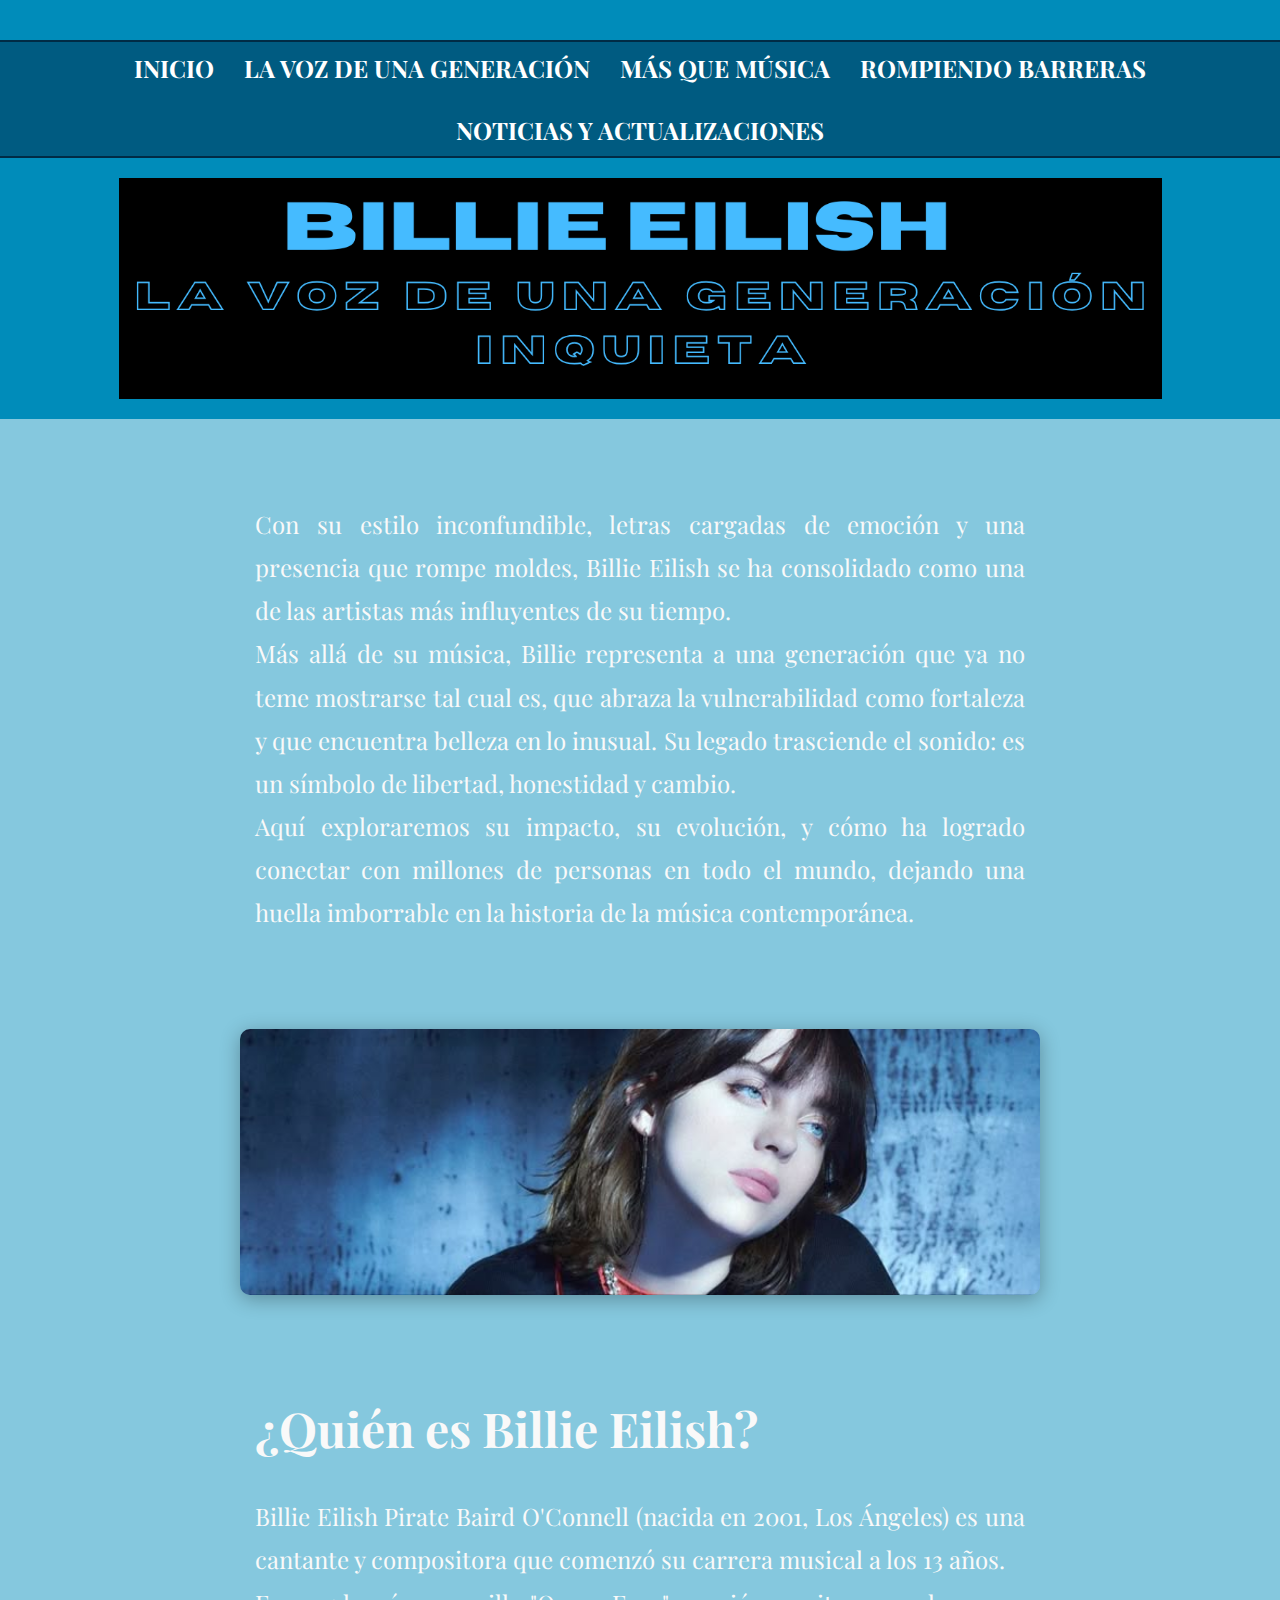
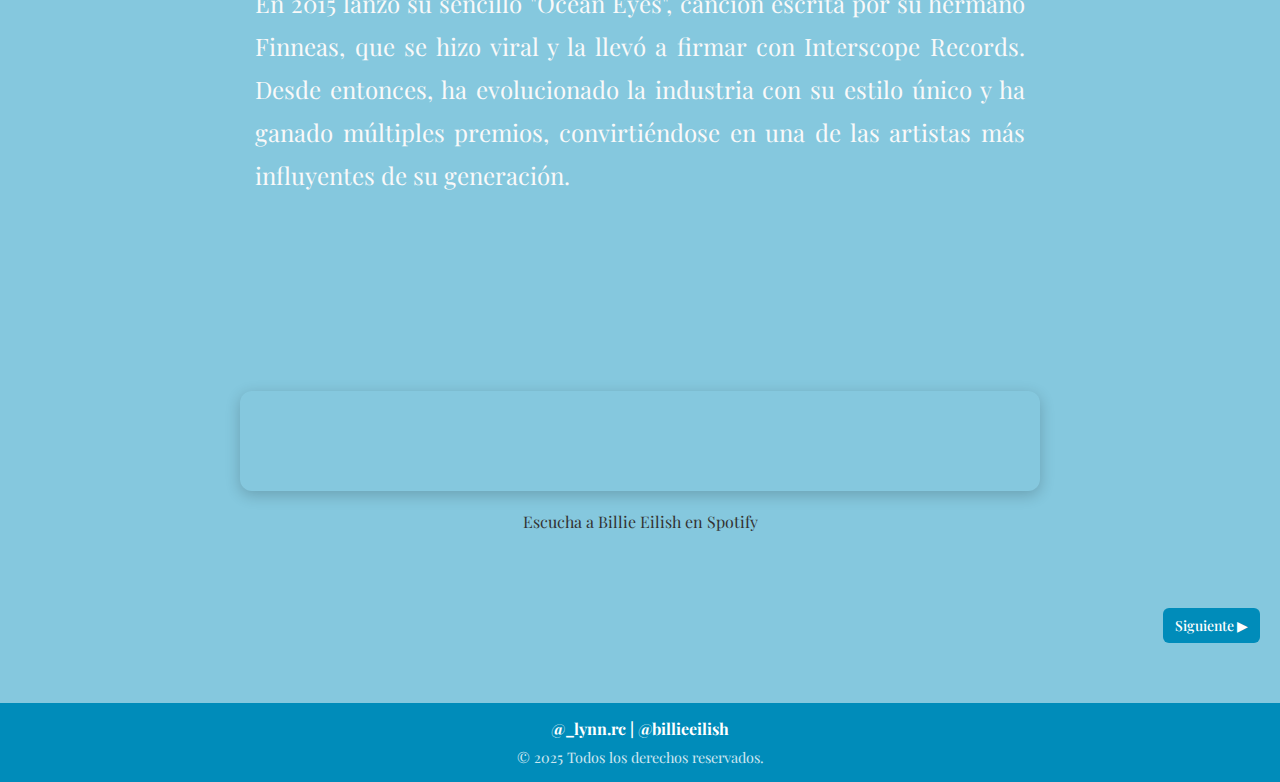
<file: index.html>
<!DOCTYPE html>
<head>
  <meta charset="UTF-8" />
  <title>Billie Eilish</title>
  <link rel="stylesheet" href="css/estilos.css" />
  <link rel="preconnect" href="https://fonts.googleapis.com" />
  <link rel="preconnect" href="https://fonts.gstatic.com" crossorigin />
  <link href="https://fonts.googleapis.com/css2?family=Playfair+Display&display=swap" rel="stylesheet" />
</head>
<body>
    <header>
      <nav class="menu">
        <ul>
          <li><a href="index.html">Inicio</a></li>
          <li><a href="vozdeunageneracion.html">La voz de una generación</a></li>
          <li><a href="masquemusica.html">Más que música</a></li>
          <li><a href="rompiendobarreras.html">Rompiendo barreras</a></li>
          <li><a href="noticias.html">Noticias y actualizaciones</a></li>
        </ul>
      </nav>
      <div class="banner">
        <img src="img/banner.png" alt="banner" />
      </div>
    </header>
    <div class="wrapper">
    <section class="seccion">
       <div class="texto">
          <p>
            Con su estilo inconfundible, letras cargadas de emoción y una presencia que rompe moldes, Billie Eilish se ha consolidado como una de las artistas más influyentes de su tiempo.<br />
            Más allá de su música, Billie representa a una generación que ya no teme mostrarse tal cual es, que abraza la vulnerabilidad como fortaleza y que encuentra belleza en lo inusual. Su legado trasciende el sonido: es un símbolo de libertad, honestidad y cambio.<br />
            Aquí exploraremos su impacto, su evolución, y cómo ha logrado conectar con millones de personas en todo el mundo, dejando una huella imborrable en la historia de la música contemporánea.
          </p>
        </div>

        <div class="imagen-centro">
            <img src="img/billiebanner.jpeg" alt="Imagen al final del texto" />
      </div>

        <div class="texto">
          <h2>¿Quién es Billie Eilish?</h2>
          <p>
            Billie Eilish Pirate Baird O'Connell (nacida en 2001, Los Ángeles) es una cantante y compositora que comenzó su carrera musical a los 13 años.<br />
            En 2015 lanzó su sencillo "Ocean Eyes", canción escrita por su hermano Finneas, que se hizo viral y la llevó a firmar con Interscope Records. Desde entonces, ha evolucionado la industria con su estilo único y ha ganado múltiples premios, convirtiéndose en una de las artistas más influyentes de su generación.
          </p>
        </div>
    </section>
</div>

<section class="widgets">
  <div class="widget-contenedor">
    <iframe style="border-radius:12px;" 
            src="https://open.spotify.com/embed/artist/6qqNVTkY8uBg9cP3Jd7DAH?utm_source=generator" 
            width="800" 
            height="100" 
            frameborder="0" 
            allow="autoplay; clipboard-write; encrypted-media; fullscreen; picture-in-picture" 
            loading="lazy">
    </iframe>
    <center><p class="titulo-widget">Escucha a Billie Eilish en Spotify</p></center>
  </div>
</section>

               <div class="botones-navegacion">
  <a href="vozdeunageneracion.html" class="boton-nav">Siguiente ▶︎</a>
</div>




    <footer class="pie-pagina">
      <div class="footer-info">
        <span>@_lynn.rc</span> | <span>@billieeilish</span>
      </div>
      <p>© 2025 Todos los derechos reservados.</p>
    </footer>
</body>
</html>
</file>
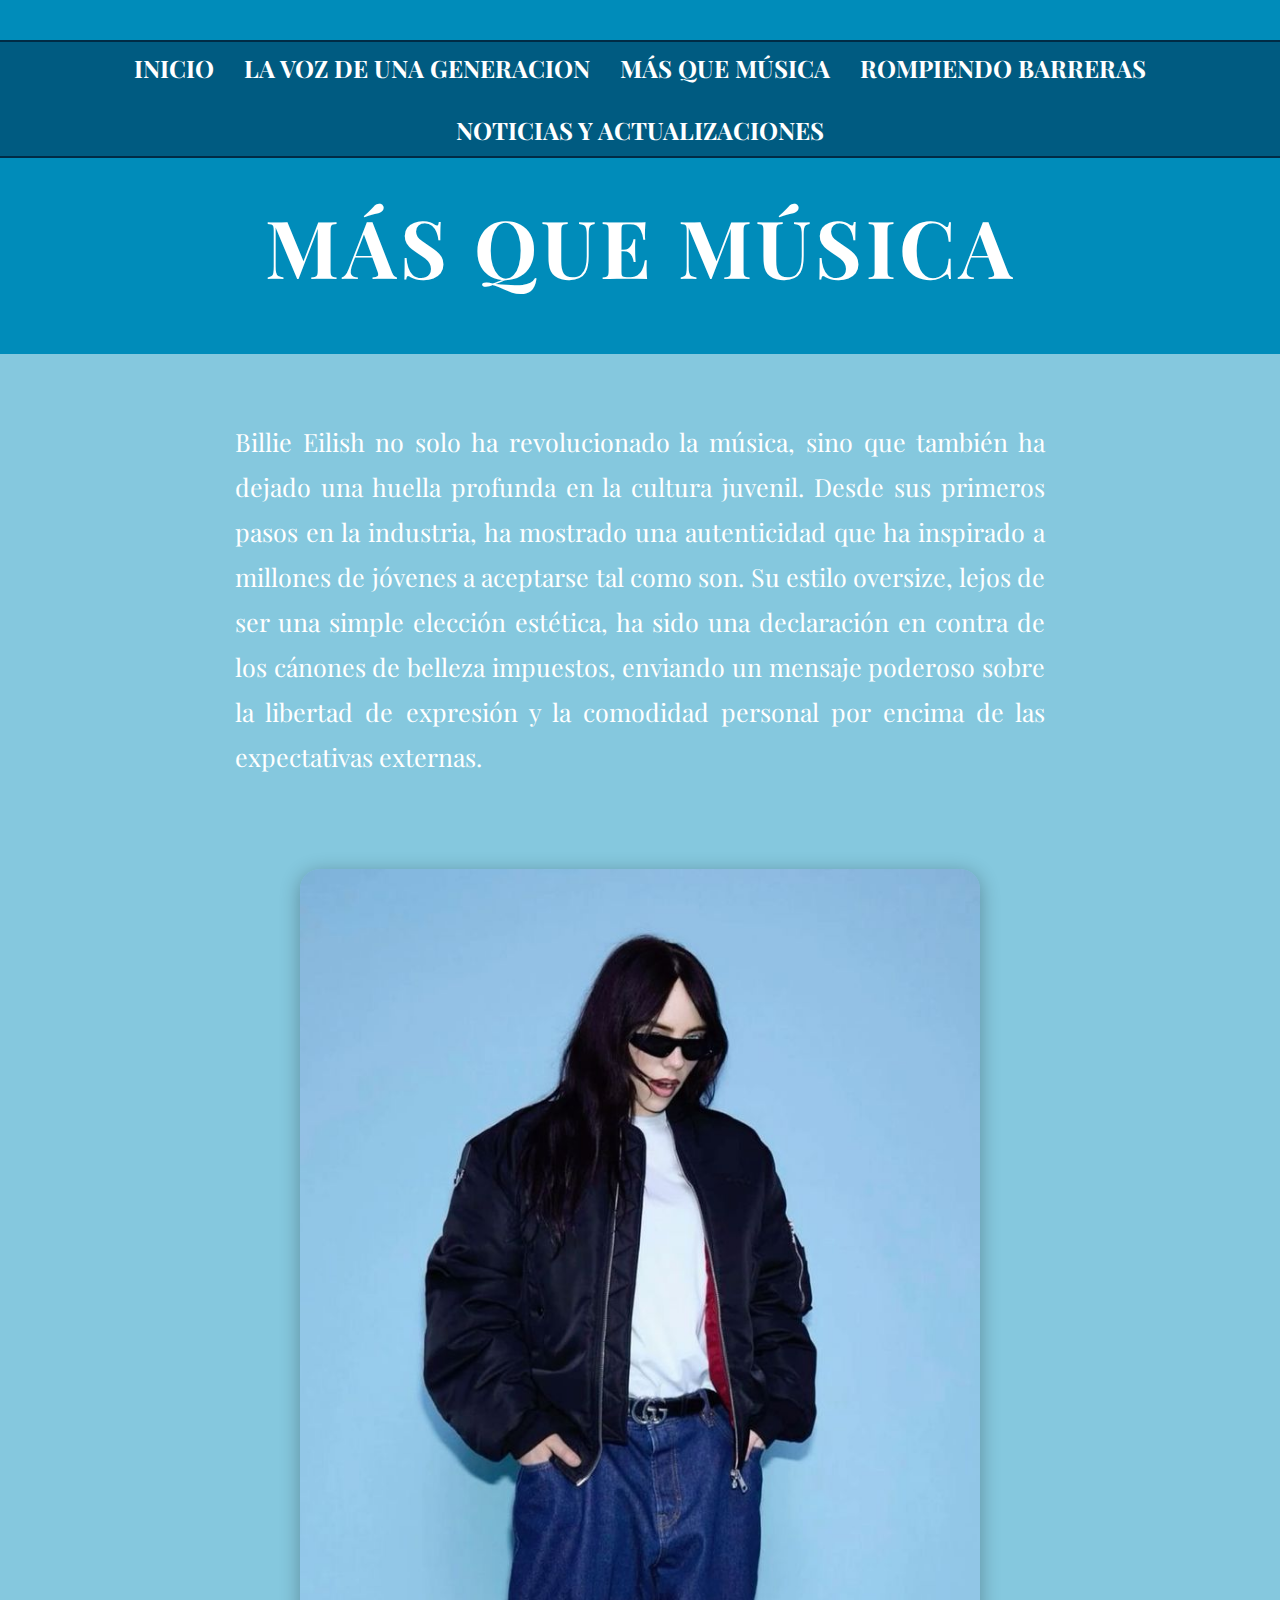
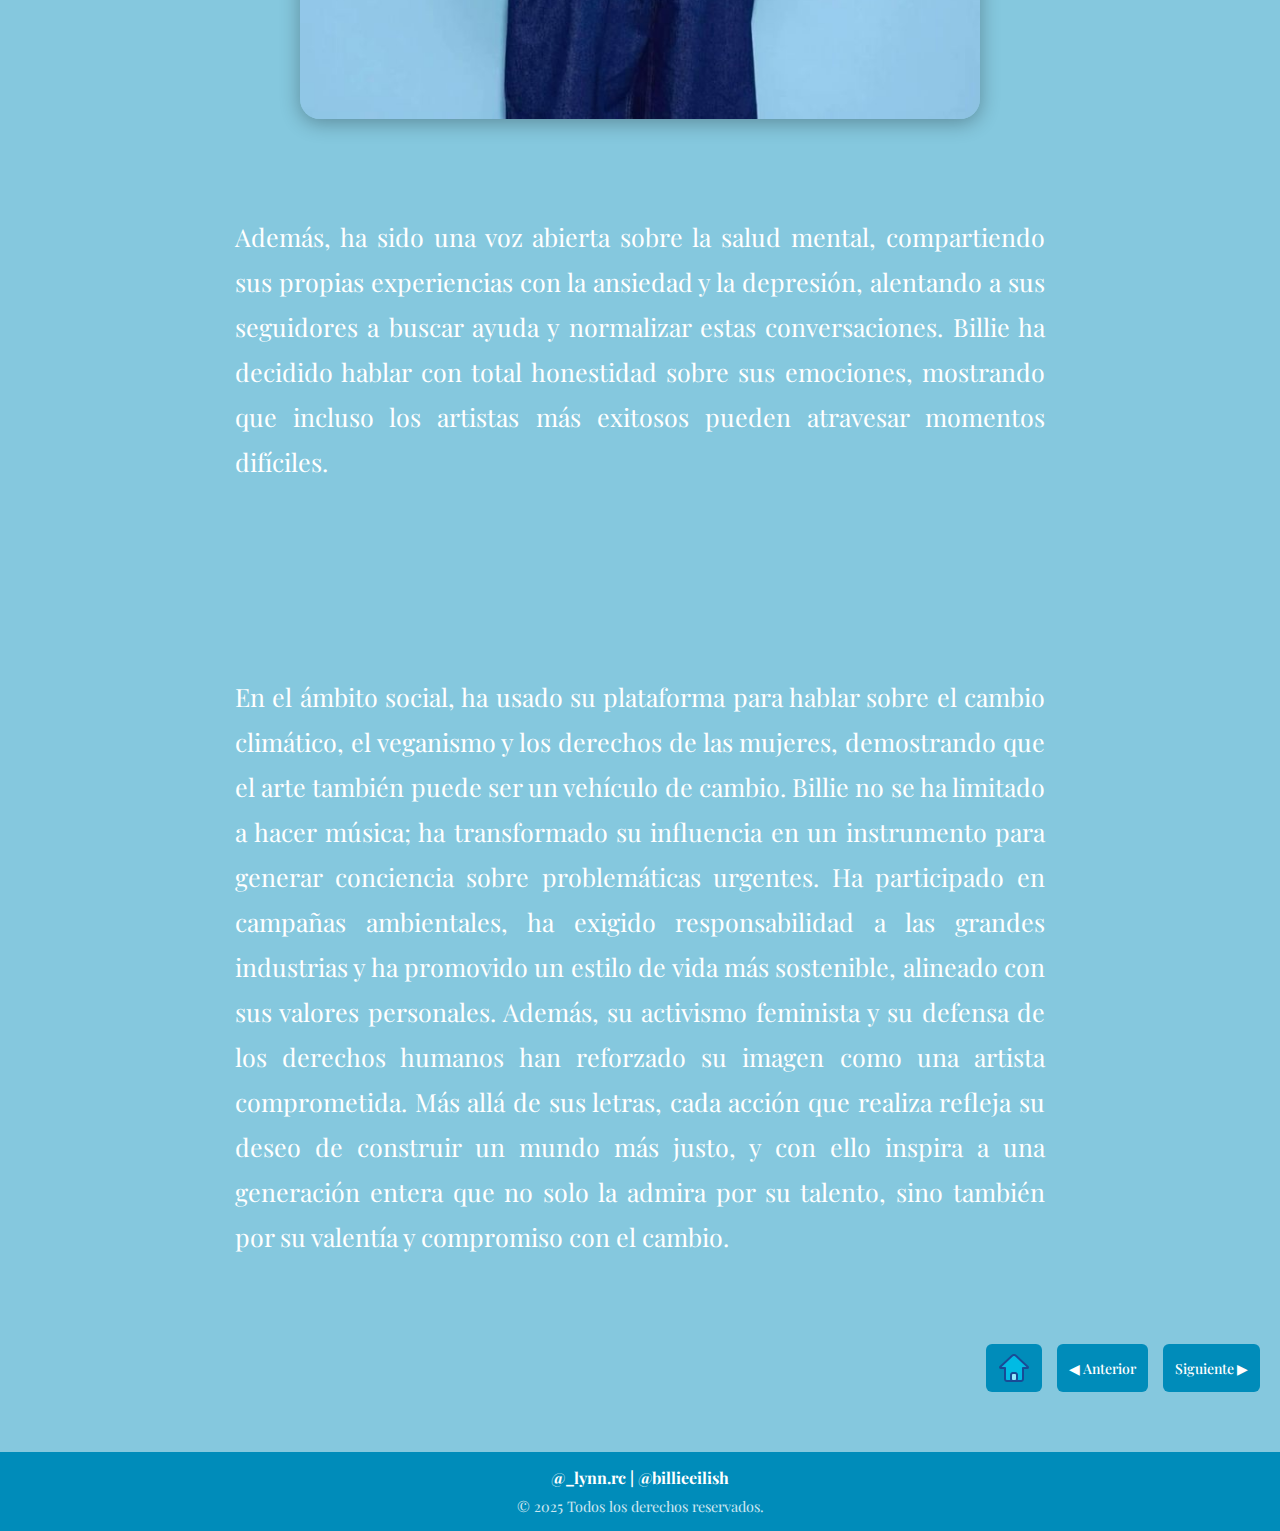
<file: masquemusica.html>
<!DOCTYPE html>
<head>
    <meta charset="UTF-8">

    <title>más que música</title>
    <link rel="stylesheet" href="css/estilos.css">
    <link rel="preconnect" href="https://fonts.googleapis.com">
    <link rel="preconnect" href="https://fonts.gstatic.com" crossorigin>
    <link href="https://fonts.googleapis.com/css2?family=Playfair+Display:ital,wght@0,400..900;1,400..900&display=swap" rel="stylesheet">
</head>

<body>
    <header>
        <nav class="menu">
            <ul>
                <li><a href="index.html">Inicio</a></li>
                <li><a href="vozdeunageneracion.html">La voz de una generacion</a></li>
                <li><a href="masquemusica.html">Más que música</a></li>
                <li><a href="rompiendobarreras.html">Rompiendo barreras</a></li>
                <li><a href="noticias.html">Noticias y actualizaciones</a></li>
            </ul>
        </nav>
        <h1 class="titulo-pagina">MÁS QUE MÚSICA</h1>
      </header>
      <div class="wrapper">
      <div class="contenedor-billie2">
        <div class="texto-billie2">
      <section class="texto-generacion">
            <p>
              Billie Eilish no solo ha revolucionado la música, sino que también ha dejado una huella profunda en la cultura juvenil.
              Desde sus primeros pasos en la industria, ha mostrado una autenticidad que ha inspirado a millones de jóvenes a aceptarse tal como son. 
              Su estilo oversize, lejos de ser una simple elección estética, ha sido una declaración en contra de los cánones de belleza impuestos, enviando un mensaje poderoso
              sobre la libertad de expresión y la comodidad personal por encima de las expectativas externas.
            </p>
      </section> 

            <div class="imagen-derecha">
        <img src="img/masquemusica1.jpeg" alt="Billie Eilish" class="imagen-estilo">
      </div>
      
      <section class="texto-generacion2">
            <p>
              Además, ha sido una voz abierta sobre la salud mental, compartiendo sus propias experiencias con la ansiedad y la depresión, alentando 
              a sus seguidores a buscar ayuda y normalizar estas conversaciones. Billie ha decidido hablar con total honestidad sobre sus emociones,
               mostrando que incluso los artistas más exitosos pueden atravesar momentos difíciles.
            </p>
      </section> 
      </div>


      <div style="clear: both;"></div>
      <section class="texto-generacion3">
        <p>
          En el ámbito social, ha usado su plataforma para hablar sobre el cambio climático, el veganismo y los derechos de las mujeres, demostrando que el arte también puede ser un vehículo de cambio.
          Billie no se ha limitado a hacer música; ha transformado su influencia en un instrumento para generar conciencia sobre problemáticas urgentes. Ha participado en campañas ambientales, ha exigido
          responsabilidad a las grandes industrias y ha promovido un estilo de vida más sostenible, alineado con sus valores personales. Además, su activismo feminista y su defensa de los derechos humanos
          han reforzado su imagen como una artista comprometida. Más allá de sus letras, cada acción que realiza refleja su deseo de construir un mundo más justo, y con ello inspira a una generación entera 
          que no solo la admira por su talento, sino también por su valentía y compromiso con el cambio.
        </p>
      </section>
      </div>
      </div>

           <div class="botones-navegacion">
              <a href="index.html" class="boton-nav">
           <img src="img/casa3.png" alt="Inicio" class="icono-casa">
           </a>
             <a href="vozdeunageneracion.html" class="boton-nav">◀︎ Anterior</a>
             <a href="rompiendobarreras.html" class="boton-nav">Siguiente ▶︎</a>
           </div>

      <footer class="pie-pagina">
        <div class="footer-info">
          <span>@_lynn.rc</span> | <span>@billieeilish</span>
        </div>
        <p>© 2025 Todos los derechos reservados.</p>
      </footer>
</body>
</file>
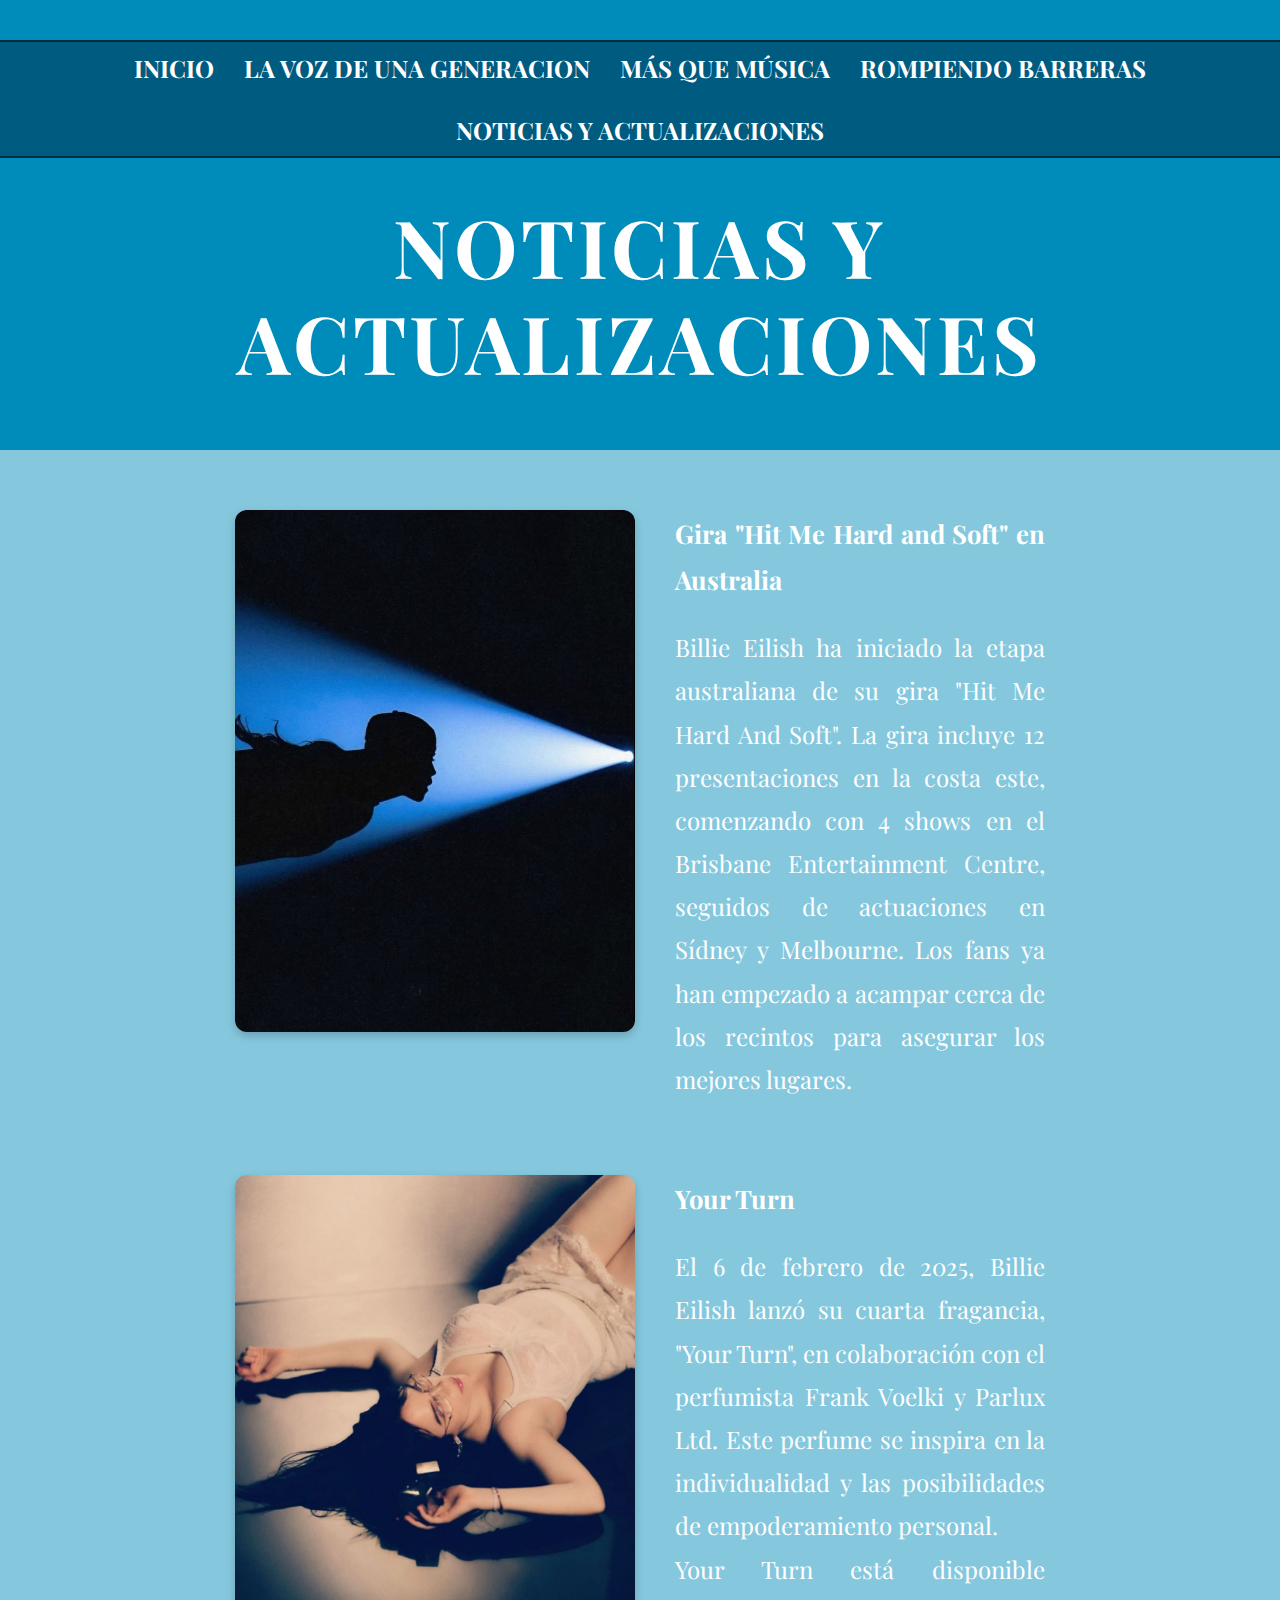
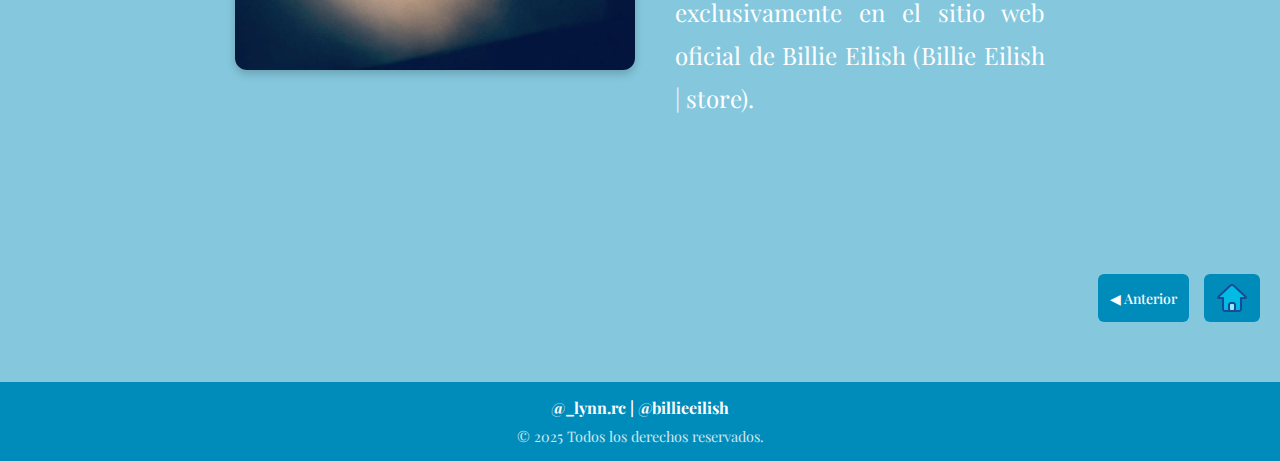
<file: noticias.html>
<!DOCTYPE html>
<head>
    <meta charset="UTF-8">
    <title>Billie Eilish</title>
    <link rel="stylesheet" href="css/estilos.css">
    <link rel="preconnect" href="https://fonts.googleapis.com">
    <link rel="preconnect" href="https://fonts.gstatic.com" crossorigin>
    <link href="https://fonts.googleapis.com/css2?family=Playfair+Display:ital,wght@0,400..900;1,400..900&display=swap" rel="stylesheet">
</head>
<body>
    <header>
        <nav class="menu">
            <ul>
                <li><a href="index.html">Inicio</a></li>
                <li><a href="vozdeunageneracion.html">La voz de una generacion</a></li>
                <li><a href="masquemusica.html">Más que música</a></li>
                <li><a href="rompiendobarreras.html">Rompiendo barreras</a></li>
                <li><a href="noticias.html">Noticias y actualizaciones</a></li>
            </ul>
        </nav>
        <h1 class="titulo-pagina">NOTICIAS Y ACTUALIZACIONES</h1>
    </header>
    <div class="wrapper">
    <div class="contenedor-noticias">
  
        <!-- NOTICIA 1 -->
        <div class="bloque-noticia">
          <img src="img/noticias1.jpeg" alt="Billie Eilish Gira" class="imagen-noticia">
          <div class="texto-noticia">
            <strong>Gira "Hit Me Hard and Soft" en Australia</strong>
            <p>
              Billie Eilish ha iniciado la etapa australiana de su gira "Hit Me Hard And Soft". La gira incluye 12 presentaciones
              en la costa este, comenzando con 4 shows en el Brisbane Entertainment Centre, seguidos de actuaciones en Sídney y Melbourne.
              Los fans ya han empezado a acampar cerca de los recintos para asegurar los mejores lugares.
            </p>
          </div>
        </div>
      
        <!-- NOTICIA 2 -->
        <div class="bloque-noticia">
          <img src="img/noticias2.jpg" alt="Fragancia Your Turn" class="imagen-noticia">
          <div class="texto-noticia">
            <strong>Your Turn</strong>
            <p>
              El 6 de febrero de 2025, Billie Eilish lanzó su cuarta fragancia, "Your Turn", en colaboración con el perfumista
              Frank Voelki y Parlux Ltd. Este perfume se inspira en la individualidad y las posibilidades de empoderamiento personal.<br>
              Your Turn está disponible exclusivamente en el sitio web oficial de Billie Eilish (Billie Eilish | store).
            </p>
          </div>
        </div>
      
      </div>
      </div>

           <div class="botones-navegacion">
            <a href="rompiendobarreras.html" class="boton-nav">◀︎ Anterior</a>
            <a href="index.html" class="boton-nav">
           <img src="img/casa3.png" alt="Inicio" class="icono-casa">
           </a>
           </div>



    <footer class="pie-pagina">
      <div class="footer-info">
        <span>@_lynn.rc</span> | <span>@billieeilish</span>
      </div>
      <p>© 2025 Todos los derechos reservados.</p>
    </footer>
</body>
</file>
<file: css/estilos.css>
body {
    font-family: 'Playfair Display', serif;
    background: linear-gradient(to bottom, #008CBA, #008CBA);
    background-color: #008bba7a;
    background-image: none;
    color: #333333;
    margin: 0;
    padding: 0;
}
.wrapper {
  max-width: 900px;
  margin: 0 auto;
  padding: 20px;
}

h1, h2, h3 {
    font-family: 'Playfair Display', serif;
    font-weight: 700;
    color: #004d7a;
}

h4, h5, h6 {
    font-family: 'Playfair Display', serif;
    font-weight: 500;
    color: #336b8e;
}

a {
    color: #008CBA;
    text-decoration: none;
}

a:hover {
    text-decoration: underline;
}

header {
    background-color: #008CBA;
    padding: 20px 0;
    text-align: center;
    color: white;
}

footer {
    background-color: #1E3A8A;
    color: white;
    text-align: center;
    padding: 10px 0;
}

nav.menu {
    width: 100%;
    background-color: rgba(0, 79, 115, 0.8);
    border-top: 2px solid #002B45;
    border-bottom: 2px solid #002B45;
    padding: 10px 0; 
    margin: 20px 0; 
    position: relative;
    z-index: 2;
    text-align: center;
}

nav.menu ul {
    list-style: none;
    margin: 0;
    padding: 0;
    display: flex;
    justify-content: center; 
    gap: 30px; /* Aumento el espacio entre los ítems para que quede más espacioso */
    flex-wrap: wrap;
}

nav.menu ul li a {
    color: #ffffff;
    text-decoration: none;
    font-weight: bold;
    font-size: 1.5em; 
    text-transform: uppercase;
    transition: color 0.3s ease;
}

nav.menu ul li a:hover {
    color: #87CEFA;
}

.banner {
    position: relative;
    background-color: #008CBA(0, 79, 115, 0.8);
    margin: 0;
    padding: 0;
}

.banner img {
    width: 100%;
    display: block;
    margin: 0;
    padding: 0;
    max-width: 1043px; 
    margin-left: auto;
    margin-right: auto;
    z-index: 1;
}
.seccion {
  display: flex;
  flex-direction: column;
  gap: 50px;
  padding: 40px 5% 90px 5%;
}
  
.contenedor {
  display: flex;
  align-items: center;
  justify-content: center;
  gap: 30px; /* menos espacio entre imagen y texto */
  flex-wrap: wrap;
  padding: 0px; /* separa del borde izquierdo y derecho */
  margin-bottom: 20px;
}
.imagen-centro {
  display: flex;
  justify-content: center;
  align-items: center; /* opcional si quieres centrar verticalmente también */
}

.imagen-centro img {
  width: 100%;
  max-width: 800px; /* o el tamaño que desees */
  height: auto;
  border-radius: 10px;
  box-shadow: 0 4px 20px rgba(0, 0, 0, 0.3);
}


.texto {
  color: #f9f9f9;
  font-size: 1.5em;
  line-height: 1.8;
  padding: 0 20px;
  margin-bottom: 20px;
  text-align: justify;
}

  .texto h2 {
    font-size: 2em;
    margin-bottom: 10px;
    color: #f9f9f9; 
  }   
  
  .alternar {
    flex-direction: row-reverse; 
  }
  .pie-pagina {
    background-color: #008CBA;
    color: #ffffff;
    text-align: center;
    padding: 15px 0;
    margin-top: 40px;
  }
  
  .footer-info {
    font-size: 1em;
    margin-bottom: 8px;
    font-weight: bold;
  }
  
  .pie-pagina p {
    font-size: 0.9em;
    margin: 0;
    opacity: 0.8;
  }
  .titulo-pagina {
    font-size: 5rem;  
    line-height: 1.2;     
    margin: 40px 20px;  
    text-transform: uppercase;
    letter-spacing: 0.05em;
    color: #ffffff;        
    text-align: center;  
    padding: 0 10px;  
}

.texto-generacion,
.texto-generacion2,
.texto-generacion4,
.texto-generacion3 {
  max-width: 1000px;
  width: 90%;
  text-align: justify;
  font-size: 25px;
  line-height: 1.8;
  color: white;
  margin: 0 auto;
  padding: 20px;
}

.videos-locales {
  display: flex;
  justify-content: center;
  gap: 20px; /* Espacio entre videos */
  flex-wrap: wrap; /* Por si no caben en pantalla pequeña */
  width: 100%;
  margin-top: 2em;
  box-sizing: border-box;
}

.video {
  width: 100%; /* Ocupa todo el ancho posible */
  max-width: 400px; /* Limita el tamaño máximo para que no se vea exagerado */
  text-align: center;
}


.video-estilo {
  width: 100%;
  height: 300px;
  object-fit: cover;
  border-radius: 20px;
  box-shadow: 0 4px 20px rgba(0, 0, 0, 0.2);
}
.titulo-video {
  text-align: center;
  margin-top: 10px;
  font-size: 25px;
  color: white;
  font-family: 'Playfair Display', serif;
}
.contenedor-billie {
  width: 100%;
  overflow: hidden;
  padding: 40px 20px;
}
.texto-billie {
  display: flex;
  flex-direction: column;
  gap: 50px;
  padding: -0.10px 5% 90px 5%;
}
.contenedor-billie2 {
  display: flex;
  flex-direction: column;
  gap: 50px;
  padding: -0.10px 5% 90px 5%;
}

.texto-billie2 {
  display: flex;
  flex-direction: column;
  gap: 50px;
  padding: -0.15px 5% 90px 5%;
}

.imagen-derecha {
  width: 80%;
  box-sizing: border-box;
  display: block;
  margin: -0.3em auto 0 auto; /* arriba 3.8em, centrado horizontal */
  padding-left: 20px;
  padding-right: 20px;
}


.imagen-estilo {
  width: 100%;
  border-radius: 20px;
  box-shadow: 0 4px 20px rgba(0, 0, 0, 0.3);
  object-fit: cover;
}
.contenedor-billie3 {
  width: 100%;             
  padding: 20px 30px;      
  box-sizing: border-box;
}

.imagenes-superiores {
  display: flex;
  justify-content: center;
  gap: 50px; /* o incluso puedes eliminar esta línea */
  margin-bottom: 20px;
  margin-top: 30px;
}

.imagenes-superiores img {
  width: 300px; /* ajusta este valor según lo grande que las quieras */
  height: auto; /* mantiene la proporción */
  margin: 0; /* por si las imágenes tienen espacio propio */
}


.imagen-estilo2 {
  width: 30%;
  border-radius: 20px;
  box-shadow: 0 4px 20px rgba(0, 0, 0, 0.3);
  object-fit: cover;
  margin-top: 80px;
}

.texto-billie3 {
  display: flex;
  flex-direction: column;
  gap: 50px;
  padding: 40px 5% 90px 5%;
}
.contenedor-noticias {
  display: flex;
  flex-direction: column;
  gap: 50px;
  padding: 40px 5% 90px 5%;
}

.bloque-noticia {
  display: flex;
  align-items: flex-start;
  gap: 40px;
  flex-wrap: wrap;
}

.imagen-noticia {
  width: 400px;
  max-width: 200%;
  height: auto;
  border-radius: 12px;
  box-shadow: 0 4px 10px rgba(0, 0, 0, 0.2);
  object-fit: cover;
}

.texto-noticia {
  flex: 1;
  text-align: justify;
  font-size: 1.5rem; 
  line-height: 1.8;
  font-family: 'Playfair Display', serif;
  color: #ffffff;
  max-width: 700px;
}

.texto-noticia strong {
  font-size: 1.6rem;
  display: block;
  margin-bottom: 12px;
  color: #ffffff;
}
.widgets {
  display: flex;
  justify-content: center;
  padding: 40px 5%;
  box-sizing: border-box;
}

.widgets iframe {
  border-radius: 12px;
  box-shadow: 0 4px 15px rgba(0, 0, 0, 0.2);
}

.botones-navegacion {
  display: flex;
  justify-content: flex-end; /* alinea todo a la derecha */
  gap: 15px; /* espacio entre botones */
  padding: 20px; /* espacio dentro del contenedor */
}

.boton-nav {
  display: flex;
  align-items: center;
  padding: 8px 12px;
  background-color: #008CBA;
  color: white;
  text-decoration: none;
  border-radius: 6px;
  font-weight: 500;
  font-size: 14px;
  transition: background-color 0.3s ease;
}

.boton-nav:hover {
  background-color: #0a5168;
}

.icono-casa {
  width: 32px;
  height: 32px;
  display: block;
}
.video-con-titulo {
  text-align: center;
  margin: 40px 0;
}

.video-container {
  display: flex;
  justify-content: center;
}

.video-estilo {
  width: 90%;
  max-width: 700px;
  border-radius: 20px;
  box-shadow: 0 4px 15px rgba(0, 0, 0, 0.2);
}

.titulo-video {
  font-family: 'Playfair Display', serif;
  font-weight: 300; /* Letra más delgada */
  font-size: 20px;
  margin-top: 15px;
  color: #ffffff;
}






@media (max-width: 768px) {
    .texto, .texto-generacion, .texto-generacion2, .texto-generacion3, 
    .texto-generacion4, .texto-billie, .texto-billie2, .texto-billie3,
    .texto-noticia {
        font-size: 18px;
        padding: 15px;
    }

    .titulo-pagina {
        font-size: 3rem;
        padding: 10px;
    }

    .imagen, .imagen-estilo, .imagen-estilo2, .imagen-noticia, .video-estilo {
        width: 100% !important;
        height: auto !important;
    }

    .contenedor, .contenedor-noticias, .bloque-noticia {
        padding-left: 15px;
        padding-right: 15px;
    }

    .videos-locales {
        float: none;
        width: 100%;
        padding-left: 0;
        margin-top: 20px;
    }

    .imagen-derecha, .texto-billie, .texto-billie2 {
        float: none;
        width: 100%;
        padding: 0;
        margin-top: 20px;
    }
}

/* VIDEOS */
.video, .video-estilo {
    margin-left: auto;
    margin-right: auto;
    display: block;
}

/* IMÁGENES */
.imagen, .imagen-estilo, .imagen-estilo2, .imagen-noticia {
    max-width: 100%;
    height: auto;
    display: block;
    margin-left: auto;
    margin-right: auto;
}
</file>
